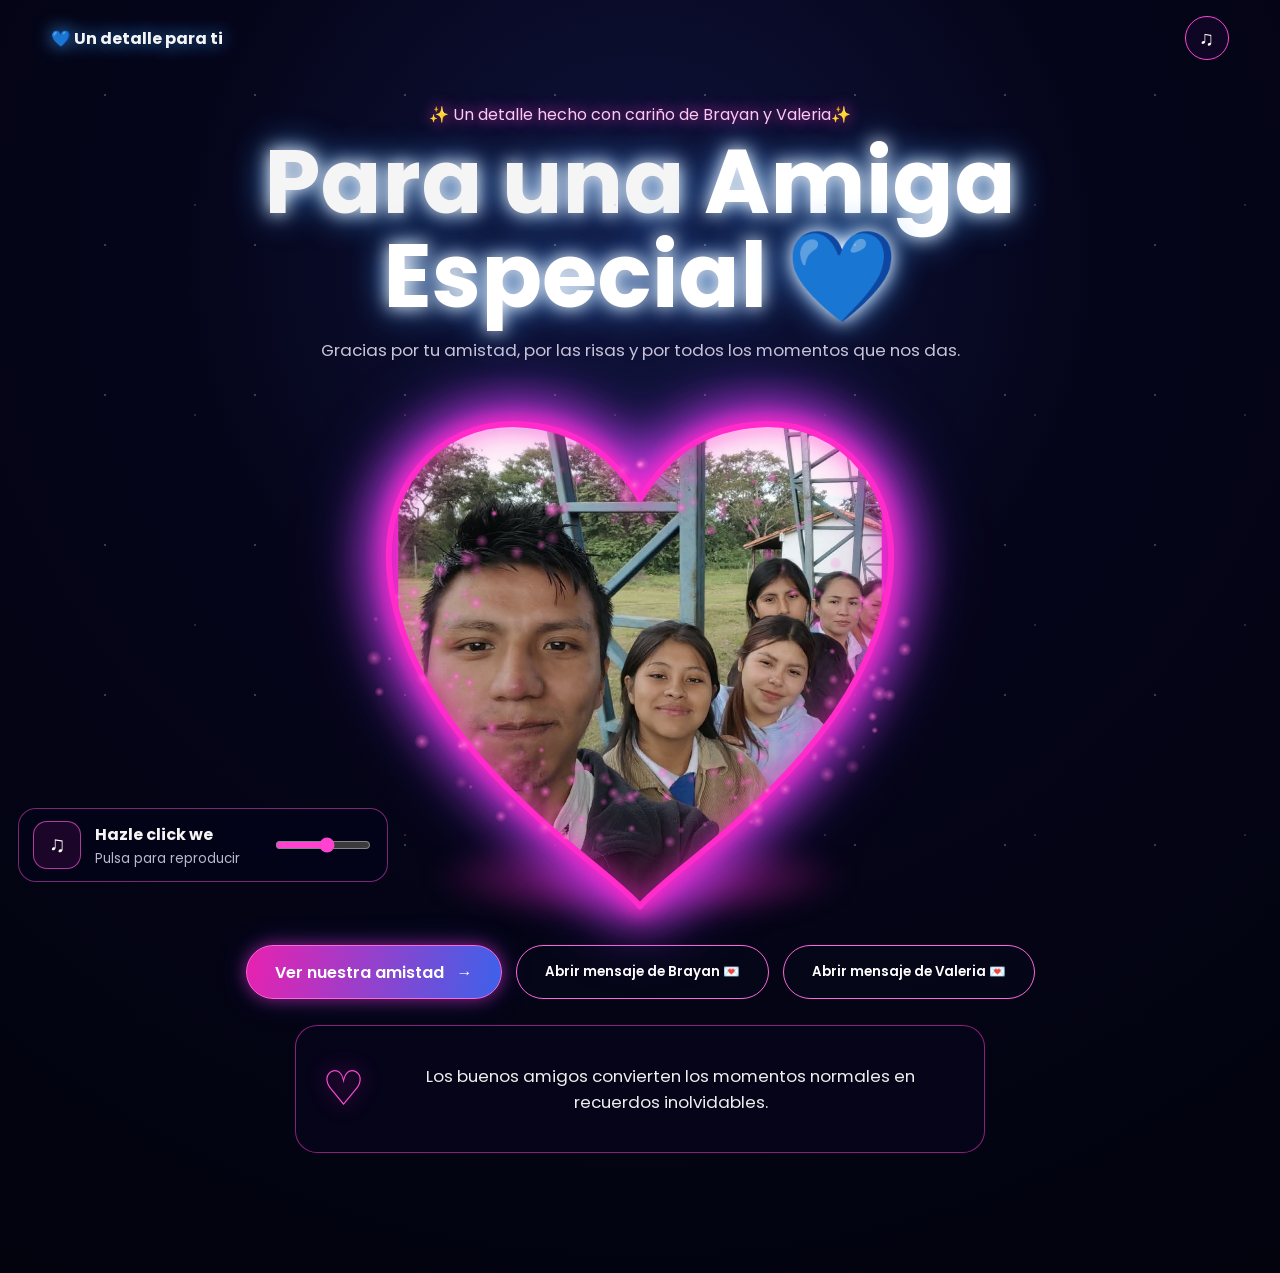
<file: index.html>
<!doctype html>
<html lang="es">

<head>
  <meta charset="UTF-8">
  <meta name="viewport" content="width=device-width,initial-scale=1">
  <title>Para una Amiga Especial 💙</title>
  <link rel="preconnect" href="https://fonts.googleapis.com">
  <link rel="preconnect" href="https://fonts.gstatic.com" crossorigin>
  <link
    href="https://fonts.googleapis.com/css2?family=Dancing+Script:wght@600;700&family=Poppins:wght@300;400;500;600;700&display=swap"
    rel="stylesheet">
  <link rel="stylesheet" href="style.css">
</head>

<body>
  <div id="floatingHearts"></div>
  <header>
    <div class="brand">💙 Un detalle para ti</div><button id="musicMini" class="mini">♫</button>
  </header>
  <main>
    <section class="hero">
      <p class="eyebrow">✨ Un detalle hecho con cariño de Brayan y Valeria✨</p>
      <h1>Para una <span>Amiga Especial</span> 💙</h1>
      <p class="sub">Gracias por tu amistad, por las risas y por todos los momentos que nos das.</p>
      <div class="stage">
        <svg class="heartPhoto" viewBox="0 0 500 470" aria-label="Foto en forma de corazón">
          <defs>
            <clipPath id="clipHeart">
              <path
                d="M250 438C224 405 70 315 45 178 29 92 84 37 148 39c51 2 81 28 102 62 21-34 51-60 102-62 64-2 119 53 103 139-25 137-179 227-205 260Z" />
            </clipPath>
          </defs>
          <image href="principal1.jpeg" x="50" y="38" width="400" height="402" preserveAspectRatio="xMidYMid slice"
            clip-path="url(#clipHeart)" />
          <path
            d="M250 438C224 405 70 315 45 178 29 92 84 37 148 39c51 2 81 28 102 62 21-34 51-60 102-62 64-2 119 53 103 139-25 137-179 227-205 260Z"
            class="heartLine" />
        </svg>
        <canvas id="sparkCanvas"></canvas>
        <div class="groundGlow"></div>
      </div>
      <div class="buttons"><a class="btn main" href="recuerdos.html">Ver nuestra amistad <b>→</b></a>
        <button
          id="openMsg" class="btn alt">Abrir mensaje de Brayan 💌</button>
        <button
          id="openMsg2" class="btn alt">Abrir mensaje de Valeria 💌</button></div>
      <div class="quote">
        <div>♡</div>
        <p>Los buenos amigos convierten los momentos normales en recuerdos inolvidables.</p>
      </div>
    </section>
  </main>
  <div class="player"><button id="play" class="play">♫</button>
    <div><strong>Hazle click we</strong><small id="status">Pulsa para reproducir</small></div><input id="vol"
      type="range" min="0" max="1" step="0.01" value="0.55">
  </div>
  <audio id="audio" loop>
    <source src="tuamigo.mpeg" type="audio/mpeg">
  </audio>
  <div id="modal" class="modal">
    <div class="modalCard"><button id="close" class="close">×</button>
      <div class="bigHeart">💗</div>
      <h2>mis palabras </h2>
      <p>Gracias por ser una gran amiga, por escuchar, por apoyar y por hacer que muchos días sean más bonitos.</p>
      <p>Espero que sigamos creando muchos recuerdos, compartiendo risas y acompañándonos en cada nueva etapa. ✨</p>
      <p class="sign">Con mucho cariño de Brayan para Lucia💙</p>
    </div>
  </div>
  <div id="modal2" class="modal">
    <div class="modalCard2"><button id="close2" class="close">×</button>
      <div class="bigHeart">💗</div>
      <h2>FELIIIZZZ CUMPLEAÑOOOSS CHURAPA !!!🫶🏻</h2>
      <p>
Espero sigas con tu misma energía y ánimos que te caracterizan !! Sos un amoor de persona 🥰aunque solo viboreamos cuando se los merecen 😼 en fin !! Pásala lindoooo que nada arruine tu día especial , se te quiere muchoootee !!💗
Besos para la cumpleañera 😽😽</p>
      <p class="sign">Con mucho cariño de Valeria para Lucia💙</p>
    </div>
  </div>
  <script src="script.js"></script>
</body>

</html>
</file>
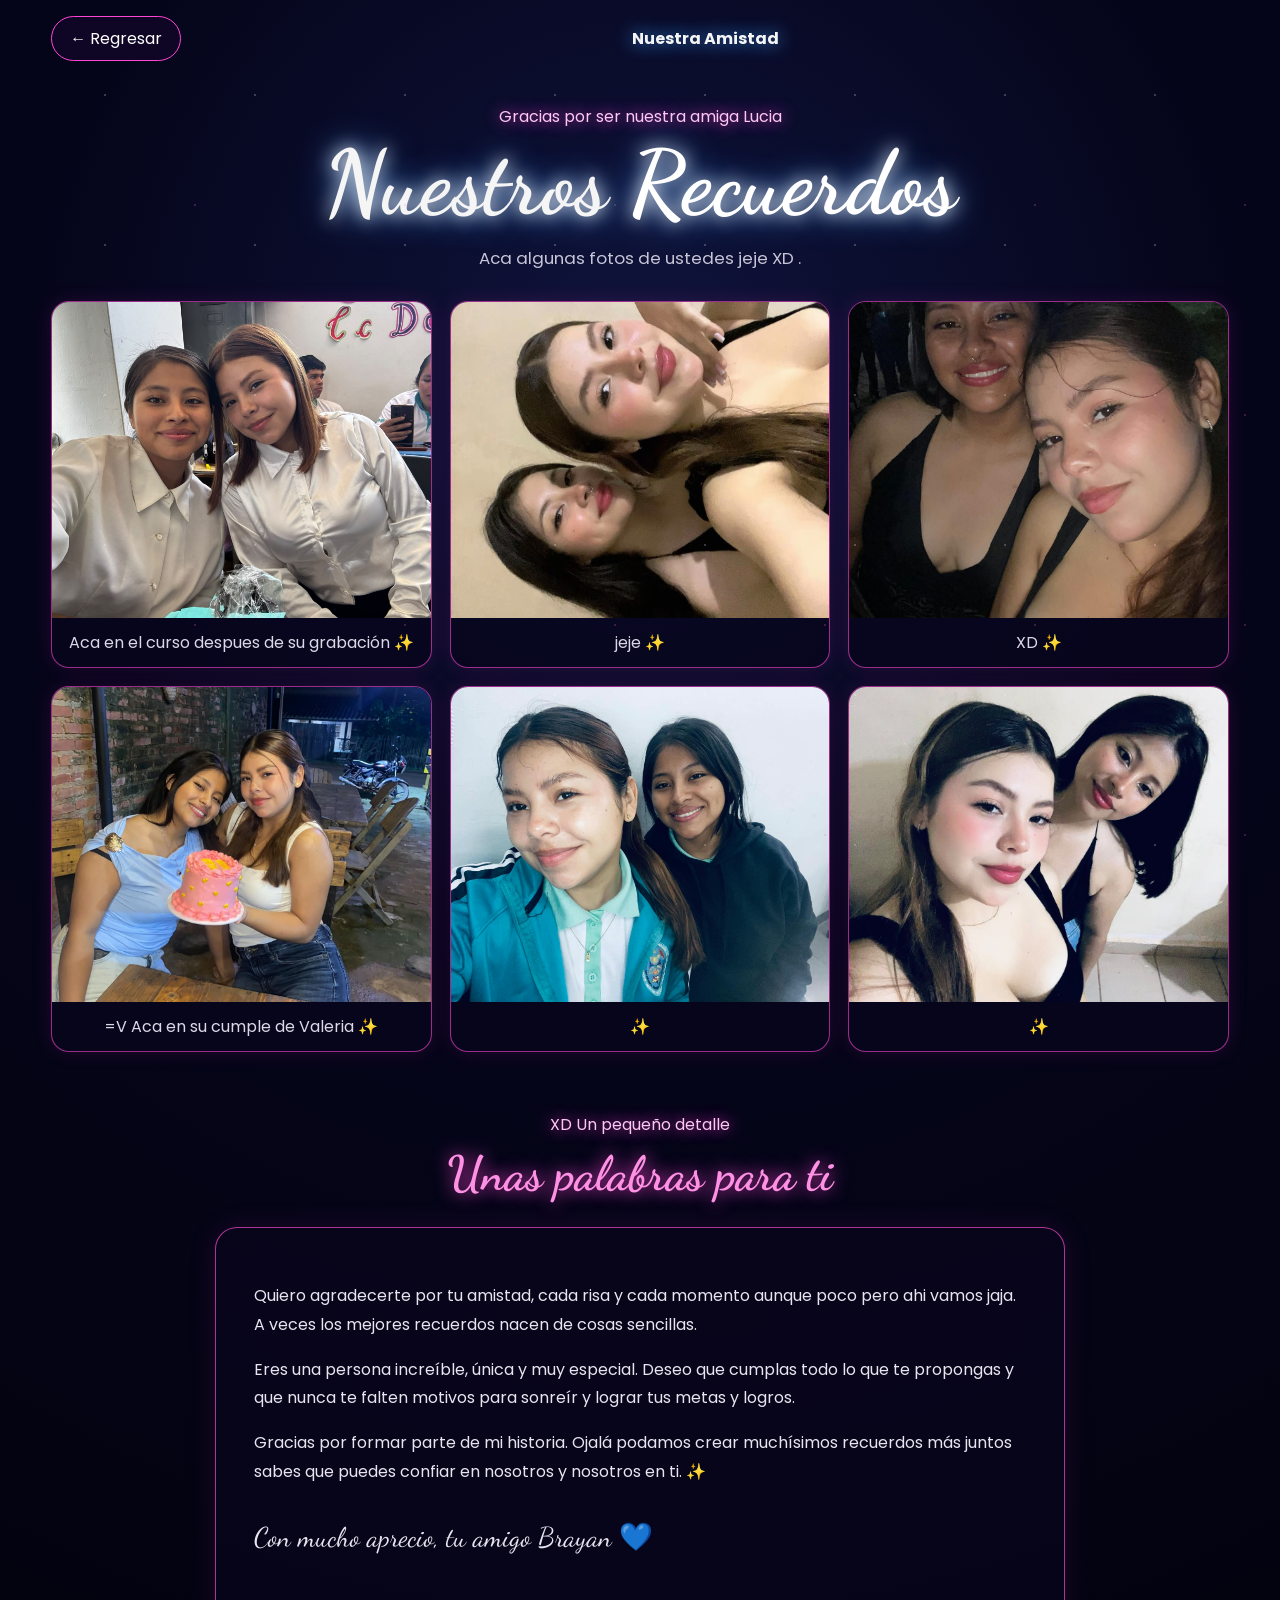
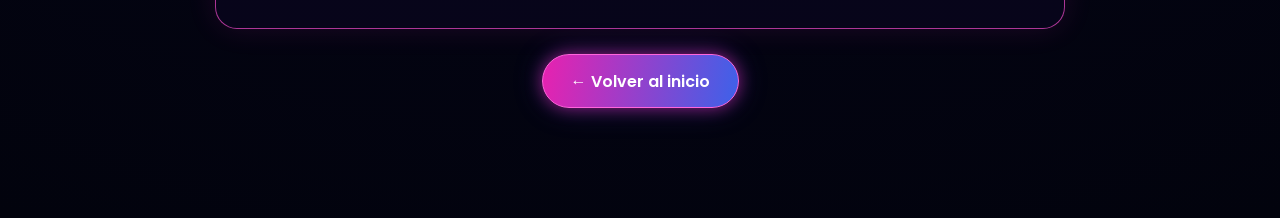
<file: recuerdos.html>
<!doctype html>
<html lang="es">

<head>
    <meta charset="UTF-8">
    <meta name="viewport" content="width=device-width,initial-scale=1">
    <title>Nuestra Amistad </title>
    <link
        href="https://fonts.googleapis.com/css2?family=Dancing+Script:wght@600;700&family=Poppins:wght@300;400;500;600;700&display=swap"
        rel="stylesheet">
    <link rel="stylesheet" href="style.css">
</head>

<body>
    <div id="floatingHearts"></div>
    <header><a class="back" href="index.html">← Regresar</a>
        <div class="brand"> Nuestra Amistad</div><span></span>
    </header>
    <main class="mem">
        <p class="eyebrow"> Gracias por ser nuestra amiga Lucia</p>
        <h1>Nuestros <span>Recuerdos</span></h1>
        <p class="sub">Aca algunas fotos de ustedes jeje XD .</p>
        <div class="gallery"><figure><img src="C1.jpeg" alt="Recuerdo">
                <figcaption>Aca en el curso despues de su grabación ✨</figcaption>
            </figure>
            <figure><img src="C2.jpeg" alt="Recuerdo ">
                <figcaption> jeje ✨</figcaption>
            </figure>
            <figure><img src="c3.jpeg" alt="Recuerdo ">
                <figcaption>XD  ✨</figcaption>
            </figure>
            <figure><img src="c4.jpeg" alt="Recuerdo ">
                <figcaption> =V Aca en su cumple de Valeria ✨</figcaption>
            </figure>
            <figure><img src="c5.jpeg" alt="Recuerdo ">
                <figcaption> ✨</figcaption>
            </figure>
            <figure><img src="c6.jpeg" alt="Recuerdo ">
                <figcaption> ✨</figcaption>
            </figure>
        </div>
        <section class="letter">
            <p class="eyebrow">XD Un pequeño detalle</p>
            <h2>Unas palabras para ti</h2>
            <div class="letterCard">
                <p>Quiero agradecerte por tu amistad, cada risa y cada momento aunque poco pero ahi vamos jaja. A
                    veces los mejores recuerdos nacen de cosas sencillas.</p>
                <p>Eres una persona increíble, única y muy especial. Deseo que cumplas todo lo que te propongas y que
                    nunca te falten motivos para sonreír y lograr tus metas y logros.</p>
                <p>Gracias por formar parte de mi historia. Ojalá podamos crear muchísimos recuerdos más juntos sabes que puedes confiar en nosotros
                    y nosotros en ti. ✨</p>
                <p class="sign">Con mucho aprecio, tu amigo Brayan 💙</p>
            </div><a class="btn main" href="index.html">← Volver al inicio</a>
        </section>
    </main>
    <script src="script.js"></script>
</body>

</html>
</file>
<file: style.css>
* {
    box-sizing: border-box
}

html,
body {
    margin: 0;
    min-height: 100%;
    font-family: Poppins, Arial, sans-serif;
    color: #f5f5f5;
    background: radial-gradient(circle at 50% 20%, #10143d 0, #05051a 38%, #02030d 100%);
    overflow-x: hidden
}

body:before {
    content: "";
    position: fixed;
    inset: 0;
    background-image: radial-gradient(#fff 1px, transparent 1px), radial-gradient(#ff6bdc 1px, transparent 1px);
    background-size: 150px 150px, 210px 210px;
    background-position: 30px 20px, 90px 100px;
    opacity: .22;
    pointer-events: none
}

header {
    height: 76px;
    padding: 16px 4vw;
    display: flex;
    justify-content: space-between;
    align-items: center;
    position: relative;
    z-index: 20
}

.brand {
    font-weight: 700;
    text-shadow: 0 0 18px #429dff
}

.mini,
.back {
    border: 1px solid #ff45d4;
    background: #120728cc;
    color: #fff
}

.mini {
    width: 44px;
    height: 44px;
    border-radius: 50%;
    font-size: 20px;
    cursor: pointer
}

.back {
    padding: 9px 18px;
    border-radius: 999px;
    text-decoration: none
}

.hero {
    width: min(1050px, 92vw);
    margin: auto;
    text-align: center;
    min-height: calc(100vh - 76px);
    padding: 18px 0 120px
}

.eyebrow {
    color: #ffc7f4;
    text-shadow: 0 0 15px #ff42d0;
    margin: 8px 0
}

.hero h1,
.mem h1 {
    font-size: clamp(2.5rem, 7vw, 5.6rem);
    line-height: 1.05;
    margin: 6px 0;
    text-shadow: 0 0 18px #fff, 0 0 36px #429dff
}

.hero h1 span,
.mem h1 span {
    color: #fff
}

.sub {
    max-width: 800px;
    margin: 14px auto;
    color: #c8c5d8;
    font-size: 1.05rem
}

.stage {
    position: relative;
    width: min(710px, 94vw);
    aspect-ratio: 1/.8;
    margin: 8px auto 0
}

.heartPhoto {
    position: absolute;
    inset: 0;
    width: 100%;
    height: 100%;
    filter: drop-shadow(0 0 10px #ff29ca) drop-shadow(0 0 28px #8b48ff);
    z-index: 2;
    transform: translateZ(0);
    will-change: transform
}

.heartLine {
    fill: none;
    stroke: #ff2bca;
    stroke-width: 5;
    stroke-linejoin: round;
    filter: drop-shadow(0 0 8px #ff2bca) drop-shadow(0 0 20px #ff2bca)
}

#sparkCanvas {
    position: absolute;
    inset: 0;
    width: 100%;
    height: 100%;
    z-index: 4;
    pointer-events: none
}

.groundGlow {
    position: absolute;
    left: 20%;
    right: 20%;
    bottom: 4%;
    height: 16%;
    background: radial-gradient(ellipse, #ff25c6aa, transparent 70%);
    filter: blur(12px)
}

.buttons {
    display: flex;
    justify-content: center;
    gap: 14px;
    flex-wrap: wrap
}

.btn {
    min-height: 54px;
    padding: 0 28px;
    border-radius: 999px;
    display: inline-flex;
    align-items: center;
    justify-content: center;
    gap: 13px;
    color: #fff;
    text-decoration: none;
    font-weight: 600;
    border: 1px solid #ff65dc;
    cursor: pointer;
    font-family: inherit
}

.btn.main {
    background: linear-gradient(100deg, #ff24bfe8, #426bffe8);
    box-shadow: 0 0 16px #ff29c780, 0 0 30px #6b56ff40
}

.btn.alt {
    background: #050619dd
}

.quote {
    width: min(690px, 94vw);
    margin: 26px auto 0;
    padding: 20px 26px;
    border: 1px solid #ff39d488;
    border-radius: 22px;
    background: #08051cbb;
    display: flex;
    align-items: center;
    justify-content: center;
    gap: 18px
}

.quote div {
    font-size: 3rem;
    color: #ff4bd6;
    text-shadow: 0 0 20px #ff2bd0
}

.quote p {
    font-size: 1.05rem;
    color: #eee
}

.player {
    position: fixed;
    left: 18px;
    bottom: 18px;
    z-index: 30;
    width: min(370px, calc(100vw - 36px));
    display: grid;
    grid-template-columns: 50px 1fr 100px;
    gap: 12px;
    align-items: center;
    padding: 12px 14px;
    border: 1px solid #ff4bd47c;
    border-radius: 18px;
    background: #030419dd;
    backdrop-filter: blur(14px)
}

.play {
    width: 48px;
    height: 48px;
    border-radius: 14px;
    border: 1px solid #ff55d8aa;
    background: #ff24c71a;
    color: #fff;
    font-size: 22px;
    cursor: pointer
}

.player small {
    display: block;
    color: #bcb8cb;
    margin-top: 2px
}

.player input {
    accent-color: #ff42d0
}

.modal {
    position: fixed;
    inset: 0;
    background: #0009;
    display: grid;
    place-items: center;
    padding: 20px;
    z-index: 50;
    opacity: 0;
    visibility: hidden;
    transition: .25s
}

.modal.show {
    opacity: 1;
    visibility: visible
}

.modalCard {
    position: relative;
    width: min(640px, 92vw);
    padding: 34px;
    border: 1px solid #ff52d8;
    border-radius: 24px;
    background: linear-gradient(#18072dcc, #050518f5);
    box-shadow: 0 0 35px #ff2fc74d
}
.modalCard2 {
    position: relative;
    width: min(640px, 92vw);
    padding: 34px;
    border: 1px solid #ff52d8;
    border-radius: 24px;
    background: linear-gradient(#da0ab7cc, #6d025ff5);
    box-shadow: 0 0 35px #ff2fc74d
}
.close {
    position: absolute;
    right: 13px;
    top: 11px;
    width: 36px;
    height: 36px;
    border-radius: 50%;
    border: 1px solid #ffffff30;
    background: transparent;
    color: #fff;
    font-size: 22px
}

.bigHeart {
    font-size: 44px
}

.modalCard h2,
.letter h2 {
    font-family: "Dancing Script", cursive;
    font-size: 3rem;
    color: #ff91e5;
    margin: 8px 0;
    text-shadow: 0 0 18px #ff44d2
}

.modalCard p,
.letterCard p {
    line-height: 1.8;
    color: #e9e5f0
}

.sign {
    font-family: "Dancing Script", cursive;
    font-size: 1.7rem;
    color: #6cb8ff
}

.mem {
    width: min(1180px, 92vw);
    margin: auto;
    text-align: center;
    padding: 20px 0 110px
}

.mem h1 {
    font-family: "Dancing Script", cursive
}

.gallery {
    display: grid;
    grid-template-columns: repeat(3, 1fr);
    gap: 18px;
    margin-top: 30px
}

.gallery figure {
    margin: 0;
    overflow: hidden;
    border: 1px solid #ff49d499;
    border-radius: 18px;
    background: #09061dbd;
    box-shadow: 0 0 20px #ff32cb20
}

.gallery img {
    width: 100%;
    aspect-ratio: 1.2;
    object-fit: cover;
    display: block
}

.gallery figcaption {
    padding: 12px;
    color: #ddd8e7
}

.letter {
    margin-top: 60px
}

.letterCard {
    width: min(850px, 96vw);
    margin: 25px auto;
    padding: 38px;
    text-align: left;
    border: 1px solid #ff50d6aa;
    border-radius: 22px;
    background: #0a061ebf;
    box-shadow: 0 0 30px #ff36cb1c
}

.float-heart {
    position: fixed;
    bottom: -30px;
    left: var(--x);
    font-size: var(--s);
    color: #ff61d8;
    animation: up var(--d) linear forwards;
    pointer-events: none;
    z-index: 1;
    text-shadow: 0 0 10px #ff32c9
}

@keyframes up {
    to {
        transform: translateY(-115vh) scale(1.2) rotate(15deg);
        opacity: 0
    }
}

@media(max-width:700px) {
    .gallery {
        grid-template-columns: 1fr 1fr
    }

    .stage {
        aspect-ratio: 1/.95
    }

    .player {
        grid-template-columns: 48px 1fr
    }

    .player input {
        display: none
    }

    .btn {
        width: 100%
    }

    .buttons {
        width: 94vw
    }

    .quote {
        flex-direction: column
    }

    .gallery figcaption {
        font-size: .82rem
    }
}

@media(max-width:430px) {
    .gallery {
        grid-template-columns: 1fr
    }

    .hero h1 {
        font-size: 2.5rem
    }

    .heartPhoto {
        width: 108%;
        left: -4%
    }
}
</file>
